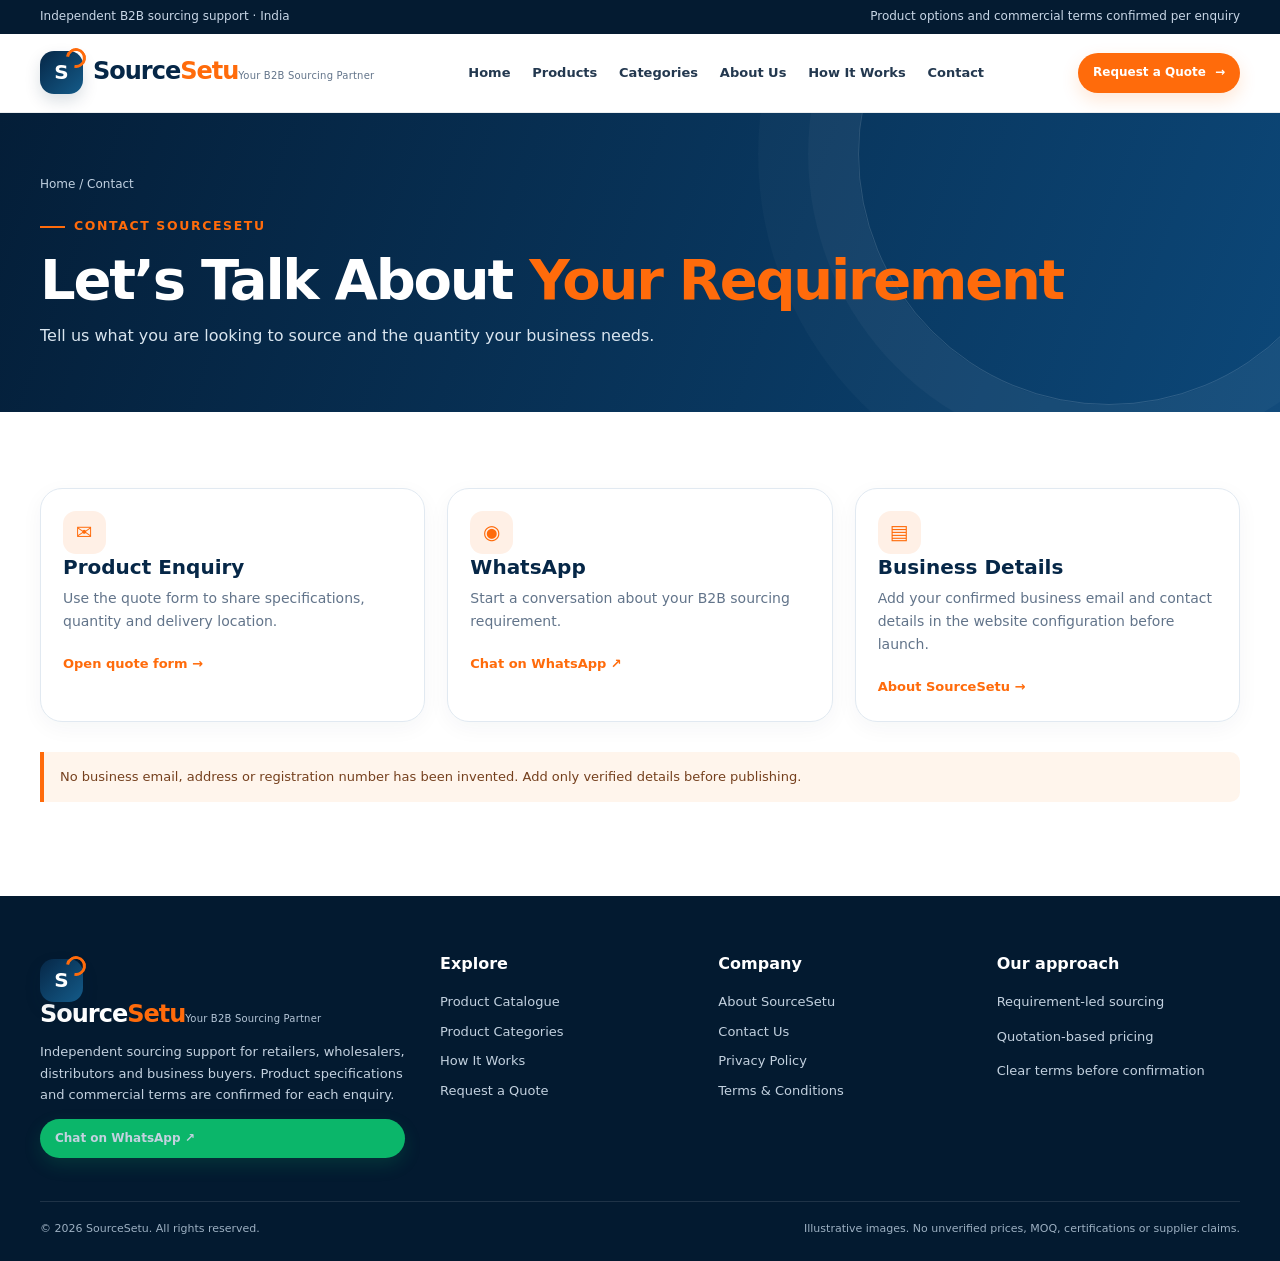
<file: contact.html>
<!doctype html><html lang="en"><head><meta charset="utf-8"><meta name="viewport" content="width=device-width, initial-scale=1"><meta name="theme-color" content="#062747"><meta name="description" content="Contact SourceSetu about B2B product sourcing and wholesale quotations."><title>Contact Us | SourceSetu</title><link rel="preconnect" href="https://images.unsplash.com"><link rel="stylesheet" href="assets/style.css"><script defer src="assets/site.js"></script></head><body><div class="topbar"><div class="wrap"><span>Independent B2B sourcing support · India</span><span>Product options and commercial terms confirmed per enquiry</span></div></div><header class="top"><div class="wrap nav"><a class="brand" href="index.html" aria-label="SourceSetu home"><span class="brandmark">S</span><span><span class="brandname">Source<span>Setu</span></span><span class="brandtag">Your B2B Sourcing Partner</span></span></a><button class="menu-toggle" id="menuToggle" aria-label="Toggle navigation" aria-expanded="false">☰</button><nav class="navlinks" id="navLinks"><a href="index.html">Home</a><a href="products.html">Products</a><a href="categories.html">Categories</a><a href="about.html">About Us</a><a href="how-it-works.html">How It Works</a><a href="contact.html">Contact</a></nav><div class="navactions"><a class="btn small" href="quote.html">Request a Quote <span>→</span></a></div></div></header><main>
<section class="pagehero"><div class="wrap"><div class="breadcrumbs"><a href="index.html">Home</a> / Contact</div><span class="eyebrow">Contact SourceSetu</span><h1>Let’s Talk About <span>Your Requirement</span></h1><p>Tell us what you are looking to source and the quantity your business needs.</p></div></section><section class="section"><div class="wrap grid"><article class="info-card"><div class="card-body"><span class="staticon">✉</span><h3>Product Enquiry</h3><p>Use the quote form to share specifications, quantity and delivery location.</p><a class="textlink" href="quote.html">Open quote form →</a></div></article><article class="info-card"><div class="card-body"><span class="staticon">◉</span><h3>WhatsApp</h3><p>Start a conversation about your B2B sourcing requirement.</p><a class="textlink" data-wa target="_blank" rel="noopener">Chat on WhatsApp ↗</a></div></article><article class="info-card"><div class="card-body"><span class="staticon">▤</span><h3>Business Details</h3><p>Add your confirmed business email and contact details in the website configuration before launch.</p><a class="textlink" href="about.html">About SourceSetu →</a></div></article></div><div class="wrap" style="margin-top:30px"><div class="notice">No business email, address or registration number has been invented. Add only verified details before publishing.</div></div></section></main><footer class="footer"><div class="wrap"><div class="footgrid"><div><a class="brand" href="index.html"><span class="brandmark">S</span><span><span class="brandname" style="color:white">Source<span>Setu</span></span><span class="brandtag" style="color:#b7c7d8">Your B2B Sourcing Partner</span></span></a><p>Independent sourcing support for retailers, wholesalers, distributors and business buyers. Product specifications and commercial terms are confirmed for each enquiry.</p><a class="btn whatsapp small" data-wa target="_blank" rel="noopener">Chat on WhatsApp ↗</a></div><div><h4>Explore</h4><a href="products.html">Product Catalogue</a><a href="categories.html">Product Categories</a><a href="how-it-works.html">How It Works</a><a href="quote.html">Request a Quote</a></div><div><h4>Company</h4><a href="about.html">About SourceSetu</a><a href="contact.html">Contact Us</a><a href="privacy.html">Privacy Policy</a><a href="terms.html">Terms & Conditions</a></div><div><h4>Our approach</h4><p>Requirement-led sourcing</p><p>Quotation-based pricing</p><p>Clear terms before confirmation</p></div></div><div class="footbottom"><span>© <span id="year"></span> SourceSetu. All rights reserved.</span><span>Illustrative images. No unverified prices, MOQ, certifications or supplier claims.</span></div></div></footer><div class="mobile-cta"><a class="btn secondary" href="products.html">Explore Products</a><a class="btn" href="quote.html">Request a Quote</a></div></body></html>
</file>
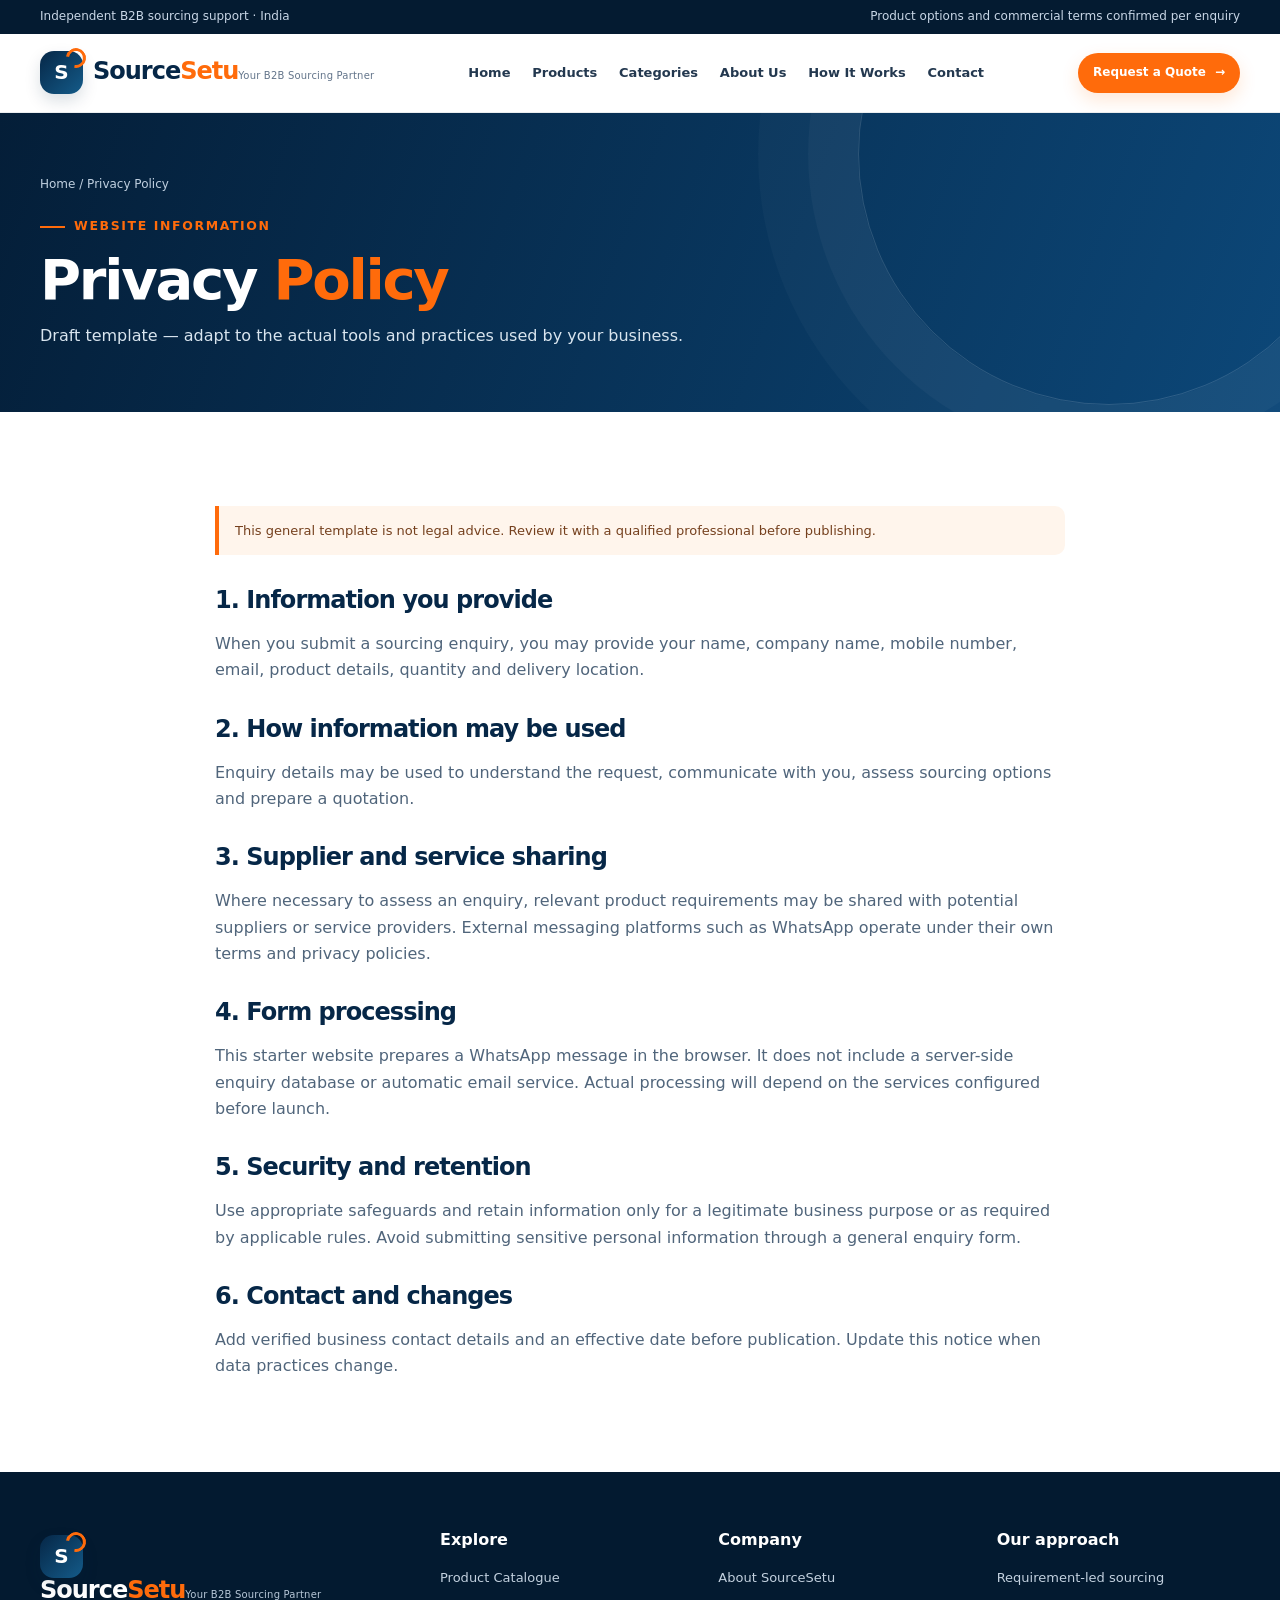
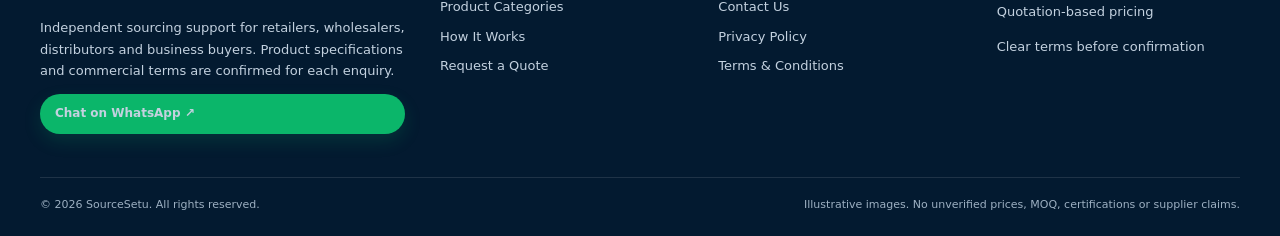
<file: privacy.html>
<!doctype html><html lang="en"><head><meta charset="utf-8"><meta name="viewport" content="width=device-width, initial-scale=1"><meta name="theme-color" content="#062747"><meta name="description" content="Draft privacy policy for SourceSetu website. Review before publishing."><title>Privacy Policy | SourceSetu</title><link rel="preconnect" href="https://images.unsplash.com"><link rel="stylesheet" href="assets/style.css"><script defer src="assets/site.js"></script></head><body><div class="topbar"><div class="wrap"><span>Independent B2B sourcing support · India</span><span>Product options and commercial terms confirmed per enquiry</span></div></div><header class="top"><div class="wrap nav"><a class="brand" href="index.html" aria-label="SourceSetu home"><span class="brandmark">S</span><span><span class="brandname">Source<span>Setu</span></span><span class="brandtag">Your B2B Sourcing Partner</span></span></a><button class="menu-toggle" id="menuToggle" aria-label="Toggle navigation" aria-expanded="false">☰</button><nav class="navlinks" id="navLinks"><a href="index.html">Home</a><a href="products.html">Products</a><a href="categories.html">Categories</a><a href="about.html">About Us</a><a href="how-it-works.html">How It Works</a><a href="contact.html">Contact</a></nav><div class="navactions"><a class="btn small" href="quote.html">Request a Quote <span>→</span></a></div></div></header><main>
<section class="pagehero"><div class="wrap"><div class="breadcrumbs"><a href="index.html">Home</a> / Privacy Policy</div><span class="eyebrow">Website information</span><h1>Privacy <span>Policy</span></h1><p>Draft template — adapt to the actual tools and practices used by your business.</p></div></section><section class="section"><div class="wrap prose"><div class="notice">This general template is not legal advice. Review it with a qualified professional before publishing.</div><h2>1. Information you provide</h2><p>When you submit a sourcing enquiry, you may provide your name, company name, mobile number, email, product details, quantity and delivery location.</p><h2>2. How information may be used</h2><p>Enquiry details may be used to understand the request, communicate with you, assess sourcing options and prepare a quotation.</p><h2>3. Supplier and service sharing</h2><p>Where necessary to assess an enquiry, relevant product requirements may be shared with potential suppliers or service providers. External messaging platforms such as WhatsApp operate under their own terms and privacy policies.</p><h2>4. Form processing</h2><p>This starter website prepares a WhatsApp message in the browser. It does not include a server-side enquiry database or automatic email service. Actual processing will depend on the services configured before launch.</p><h2>5. Security and retention</h2><p>Use appropriate safeguards and retain information only for a legitimate business purpose or as required by applicable rules. Avoid submitting sensitive personal information through a general enquiry form.</p><h2>6. Contact and changes</h2><p>Add verified business contact details and an effective date before publication. Update this notice when data practices change.</p></div></section></main><footer class="footer"><div class="wrap"><div class="footgrid"><div><a class="brand" href="index.html"><span class="brandmark">S</span><span><span class="brandname" style="color:white">Source<span>Setu</span></span><span class="brandtag" style="color:#b7c7d8">Your B2B Sourcing Partner</span></span></a><p>Independent sourcing support for retailers, wholesalers, distributors and business buyers. Product specifications and commercial terms are confirmed for each enquiry.</p><a class="btn whatsapp small" data-wa target="_blank" rel="noopener">Chat on WhatsApp ↗</a></div><div><h4>Explore</h4><a href="products.html">Product Catalogue</a><a href="categories.html">Product Categories</a><a href="how-it-works.html">How It Works</a><a href="quote.html">Request a Quote</a></div><div><h4>Company</h4><a href="about.html">About SourceSetu</a><a href="contact.html">Contact Us</a><a href="privacy.html">Privacy Policy</a><a href="terms.html">Terms & Conditions</a></div><div><h4>Our approach</h4><p>Requirement-led sourcing</p><p>Quotation-based pricing</p><p>Clear terms before confirmation</p></div></div><div class="footbottom"><span>© <span id="year"></span> SourceSetu. All rights reserved.</span><span>Illustrative images. No unverified prices, MOQ, certifications or supplier claims.</span></div></div></footer><div class="mobile-cta"><a class="btn secondary" href="products.html">Explore Products</a><a class="btn" href="quote.html">Request a Quote</a></div></body></html>
</file>
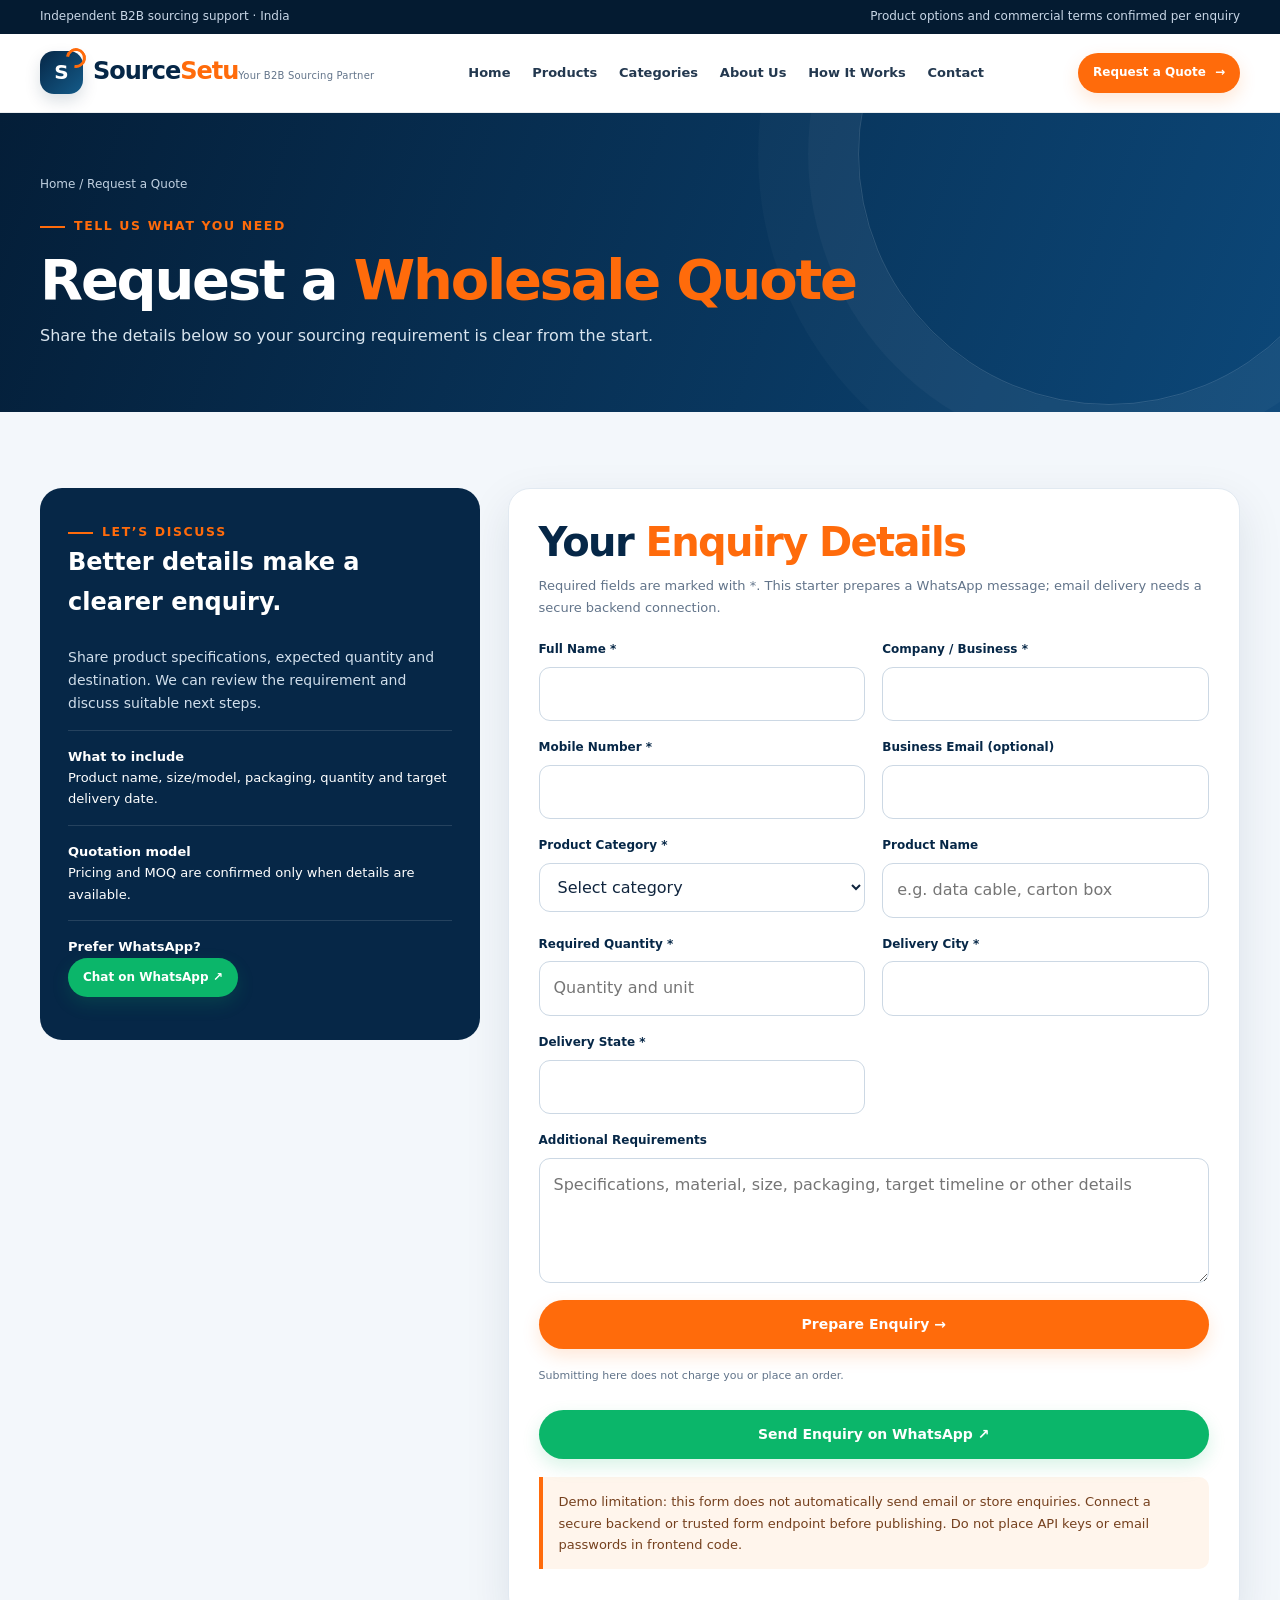
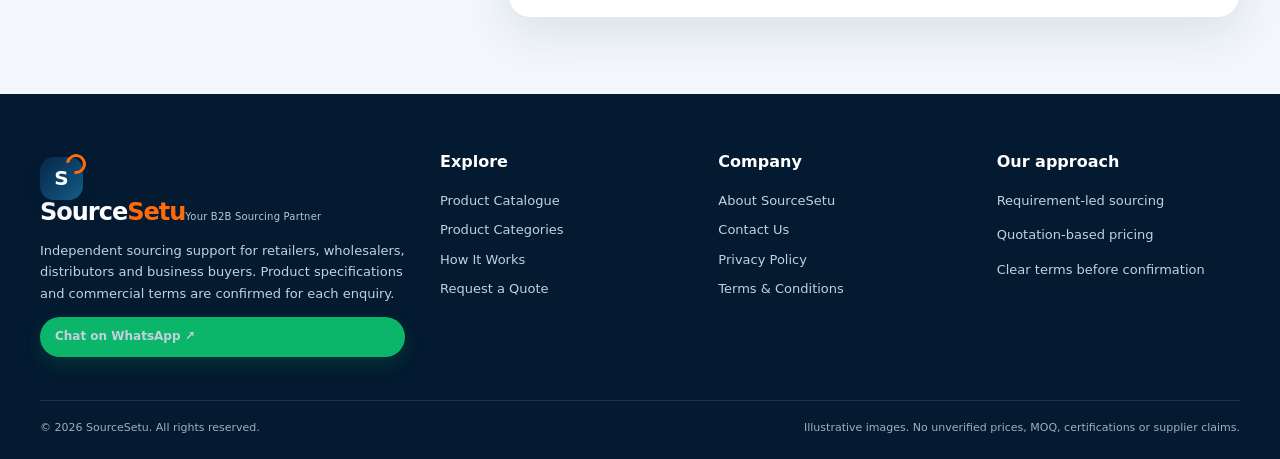
<file: quote.html>
<!doctype html><html lang="en"><head><meta charset="utf-8"><meta name="viewport" content="width=device-width, initial-scale=1"><meta name="theme-color" content="#062747"><meta name="description" content="Submit a product sourcing enquiry to SourceSetu."><title>Request a Quote | SourceSetu</title><link rel="preconnect" href="https://images.unsplash.com"><link rel="stylesheet" href="assets/style.css"><script defer src="assets/site.js"></script></head><body><div class="topbar"><div class="wrap"><span>Independent B2B sourcing support · India</span><span>Product options and commercial terms confirmed per enquiry</span></div></div><header class="top"><div class="wrap nav"><a class="brand" href="index.html" aria-label="SourceSetu home"><span class="brandmark">S</span><span><span class="brandname">Source<span>Setu</span></span><span class="brandtag">Your B2B Sourcing Partner</span></span></a><button class="menu-toggle" id="menuToggle" aria-label="Toggle navigation" aria-expanded="false">☰</button><nav class="navlinks" id="navLinks"><a href="index.html">Home</a><a href="products.html">Products</a><a href="categories.html">Categories</a><a href="about.html">About Us</a><a href="how-it-works.html">How It Works</a><a href="contact.html">Contact</a></nav><div class="navactions"><a class="btn small" href="quote.html">Request a Quote <span>→</span></a></div></div></header><main>
<section class="pagehero"><div class="wrap"><div class="breadcrumbs"><a href="index.html">Home</a> / Request a Quote</div><span class="eyebrow">Tell us what you need</span><h1>Request a <span>Wholesale Quote</span></h1><p>Share the details below so your sourcing requirement is clear from the start.</p></div></section><section class="section soft"><div class="wrap formlayout"><aside class="contactpanel"><span class="eyebrow">Let’s discuss</span><h3>Better details make a clearer enquiry.</h3><p>Share product specifications, expected quantity and destination. We can review the requirement and discuss suitable next steps.</p><div class="contactitem"><strong>What to include</strong><br>Product name, size/model, packaging, quantity and target delivery date.</div><div class="contactitem"><strong>Quotation model</strong><br>Pricing and MOQ are confirmed only when details are available.</div><div class="contactitem"><strong>Prefer WhatsApp?</strong><br><a class="btn whatsapp small" data-wa target="_blank" rel="noopener">Chat on WhatsApp ↗</a></div></aside><div class="formpanel"><h2 style="margin-top:0">Your <span>Enquiry Details</span></h2><p class="lead" style="font-size:13px;margin-bottom:22px">Required fields are marked with *. This starter prepares a WhatsApp message; email delivery needs a secure backend connection.</p><form id="quoteForm"><div class="formgrid"><div class="field"><label for="name">Full Name *</label><input id="name" name="Customer name" autocomplete="name" required></div><div class="field"><label for="company">Company / Business *</label><input id="company" name="Company name" autocomplete="organization" required></div><div class="field"><label for="mobile">Mobile Number *</label><input id="mobile" name="Mobile number" type="tel" autocomplete="tel" required pattern="[+0-9() -]{8,20}" title="Enter a valid phone number"></div><div class="field"><label for="email">Business Email (optional)</label><input id="email" name="Business email" type="email" autocomplete="email"></div><div class="field"><label for="category">Product Category *</label><select id="category" name="Product category" required><option value="">Select category</option><option>Packaging Products</option><option>Mobile Accessories</option><option>Electronics</option><option>Other B2B Products</option></select></div><div class="field"><label for="product">Product Name</label><input id="product" name="Product name" placeholder="e.g. data cable, carton box"></div><div class="field"><label for="quantity">Required Quantity *</label><input id="quantity" name="Required quantity" placeholder="Quantity and unit" required></div><div class="field"><label for="city">Delivery City *</label><input id="city" name="Delivery city" required autocomplete="address-level2"></div><div class="field"><label for="state">Delivery State *</label><input id="state" name="Delivery state" required autocomplete="address-level1"></div><div class="field full"><label for="requirements">Additional Requirements</label><textarea id="requirements" name="Additional requirements" placeholder="Specifications, material, size, packaging, target timeline or other details"></textarea></div><div class="field full"><button class="btn" type="submit">Prepare Enquiry →</button><p class="formnote">Submitting here does not charge you or place an order.</p><div id="formSuccess" role="status" aria-live="polite"></div><a class="btn whatsapp hide" id="sendWhatsApp" target="_blank" rel="noopener">Send Enquiry on WhatsApp ↗</a></div></div></form><div class="notice">Demo limitation: this form does not automatically send email or store enquiries. Connect a secure backend or trusted form endpoint before publishing. Do not place API keys or email passwords in frontend code.</div></div></div></section></main><footer class="footer"><div class="wrap"><div class="footgrid"><div><a class="brand" href="index.html"><span class="brandmark">S</span><span><span class="brandname" style="color:white">Source<span>Setu</span></span><span class="brandtag" style="color:#b7c7d8">Your B2B Sourcing Partner</span></span></a><p>Independent sourcing support for retailers, wholesalers, distributors and business buyers. Product specifications and commercial terms are confirmed for each enquiry.</p><a class="btn whatsapp small" data-wa target="_blank" rel="noopener">Chat on WhatsApp ↗</a></div><div><h4>Explore</h4><a href="products.html">Product Catalogue</a><a href="categories.html">Product Categories</a><a href="how-it-works.html">How It Works</a><a href="quote.html">Request a Quote</a></div><div><h4>Company</h4><a href="about.html">About SourceSetu</a><a href="contact.html">Contact Us</a><a href="privacy.html">Privacy Policy</a><a href="terms.html">Terms & Conditions</a></div><div><h4>Our approach</h4><p>Requirement-led sourcing</p><p>Quotation-based pricing</p><p>Clear terms before confirmation</p></div></div><div class="footbottom"><span>© <span id="year"></span> SourceSetu. All rights reserved.</span><span>Illustrative images. No unverified prices, MOQ, certifications or supplier claims.</span></div></div></footer><div class="mobile-cta"><a class="btn secondary" href="products.html">Explore Products</a><a class="btn" href="quote.html">Request a Quote</a></div></body></html>
</file>
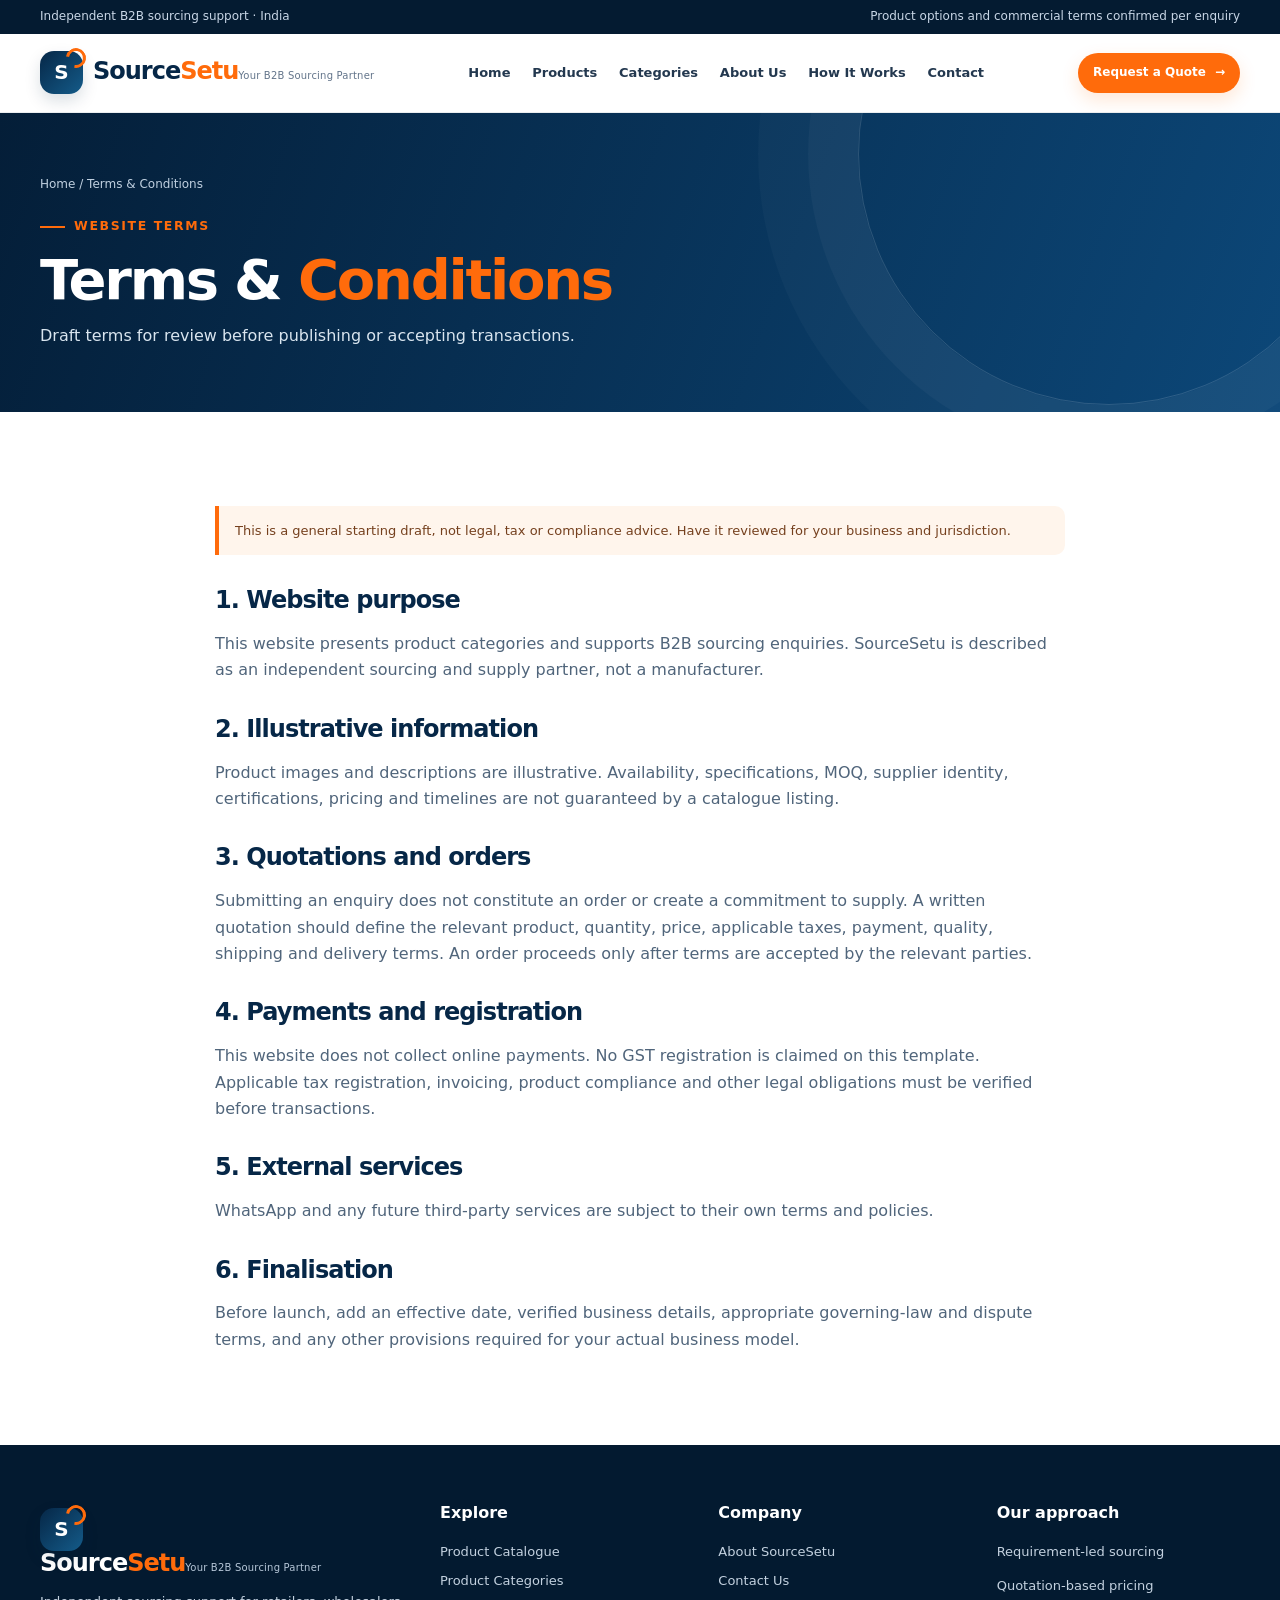
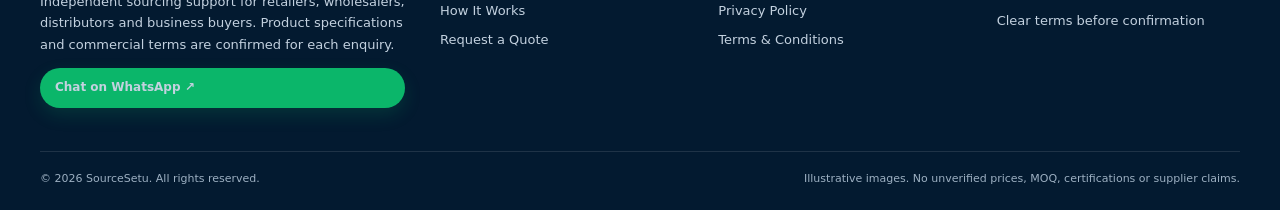
<file: terms.html>
<!doctype html><html lang="en"><head><meta charset="utf-8"><meta name="viewport" content="width=device-width, initial-scale=1"><meta name="theme-color" content="#062747"><meta name="description" content="Draft terms and conditions for SourceSetu's quotation-based B2B sourcing website."><title>Terms and Conditions | SourceSetu</title><link rel="preconnect" href="https://images.unsplash.com"><link rel="stylesheet" href="assets/style.css"><script defer src="assets/site.js"></script></head><body><div class="topbar"><div class="wrap"><span>Independent B2B sourcing support · India</span><span>Product options and commercial terms confirmed per enquiry</span></div></div><header class="top"><div class="wrap nav"><a class="brand" href="index.html" aria-label="SourceSetu home"><span class="brandmark">S</span><span><span class="brandname">Source<span>Setu</span></span><span class="brandtag">Your B2B Sourcing Partner</span></span></a><button class="menu-toggle" id="menuToggle" aria-label="Toggle navigation" aria-expanded="false">☰</button><nav class="navlinks" id="navLinks"><a href="index.html">Home</a><a href="products.html">Products</a><a href="categories.html">Categories</a><a href="about.html">About Us</a><a href="how-it-works.html">How It Works</a><a href="contact.html">Contact</a></nav><div class="navactions"><a class="btn small" href="quote.html">Request a Quote <span>→</span></a></div></div></header><main>
<section class="pagehero"><div class="wrap"><div class="breadcrumbs"><a href="index.html">Home</a> / Terms & Conditions</div><span class="eyebrow">Website terms</span><h1>Terms & <span>Conditions</span></h1><p>Draft terms for review before publishing or accepting transactions.</p></div></section><section class="section"><div class="wrap prose"><div class="notice">This is a general starting draft, not legal, tax or compliance advice. Have it reviewed for your business and jurisdiction.</div><h2>1. Website purpose</h2><p>This website presents product categories and supports B2B sourcing enquiries. SourceSetu is described as an independent sourcing and supply partner, not a manufacturer.</p><h2>2. Illustrative information</h2><p>Product images and descriptions are illustrative. Availability, specifications, MOQ, supplier identity, certifications, pricing and timelines are not guaranteed by a catalogue listing.</p><h2>3. Quotations and orders</h2><p>Submitting an enquiry does not constitute an order or create a commitment to supply. A written quotation should define the relevant product, quantity, price, applicable taxes, payment, quality, shipping and delivery terms. An order proceeds only after terms are accepted by the relevant parties.</p><h2>4. Payments and registration</h2><p>This website does not collect online payments. No GST registration is claimed on this template. Applicable tax registration, invoicing, product compliance and other legal obligations must be verified before transactions.</p><h2>5. External services</h2><p>WhatsApp and any future third-party services are subject to their own terms and policies.</p><h2>6. Finalisation</h2><p>Before launch, add an effective date, verified business details, appropriate governing-law and dispute terms, and any other provisions required for your actual business model.</p></div></section></main><footer class="footer"><div class="wrap"><div class="footgrid"><div><a class="brand" href="index.html"><span class="brandmark">S</span><span><span class="brandname" style="color:white">Source<span>Setu</span></span><span class="brandtag" style="color:#b7c7d8">Your B2B Sourcing Partner</span></span></a><p>Independent sourcing support for retailers, wholesalers, distributors and business buyers. Product specifications and commercial terms are confirmed for each enquiry.</p><a class="btn whatsapp small" data-wa target="_blank" rel="noopener">Chat on WhatsApp ↗</a></div><div><h4>Explore</h4><a href="products.html">Product Catalogue</a><a href="categories.html">Product Categories</a><a href="how-it-works.html">How It Works</a><a href="quote.html">Request a Quote</a></div><div><h4>Company</h4><a href="about.html">About SourceSetu</a><a href="contact.html">Contact Us</a><a href="privacy.html">Privacy Policy</a><a href="terms.html">Terms & Conditions</a></div><div><h4>Our approach</h4><p>Requirement-led sourcing</p><p>Quotation-based pricing</p><p>Clear terms before confirmation</p></div></div><div class="footbottom"><span>© <span id="year"></span> SourceSetu. All rights reserved.</span><span>Illustrative images. No unverified prices, MOQ, certifications or supplier claims.</span></div></div></footer><div class="mobile-cta"><a class="btn secondary" href="products.html">Explore Products</a><a class="btn" href="quote.html">Request a Quote</a></div></body></html>
</file>
<file: assets/style.css>
:root{--navy:#062747;--navy2:#0a3a63;--orange:#ff6b0b;--orange2:#ff8b36;--ink:#10253e;--muted:#62748a;--line:#e1e9f1;--soft:#f3f7fb;--white:#fff;--green:#0bb66a;--shadow:0 16px 45px rgba(6,39,71,.10);--radius:22px}
*{box-sizing:border-box}html{scroll-behavior:smooth;scroll-padding-top:90px}body{margin:0;font:16px/1.65 Inter,ui-sans-serif,system-ui,-apple-system,BlinkMacSystemFont,"Segoe UI",Arial,sans-serif;color:var(--ink);background:#fff}img{display:block;max-width:100%}a{text-decoration:none;color:inherit}button,input,select,textarea{font:inherit}button,a,input,select,textarea{-webkit-tap-highlight-color:transparent}.wrap{width:min(1200px,92%);margin-inline:auto}.eyebrow{display:inline-flex;align-items:center;gap:9px;color:var(--orange);font-size:.78rem;font-weight:850;letter-spacing:.13em;text-transform:uppercase}.eyebrow:before{content:"";width:25px;height:2px;background:currentColor}.topbar{background:#041b31;color:#c8d6e6;font-size:12px}.topbar .wrap{display:flex;justify-content:space-between;gap:12px;padding:7px 0}.top{position:sticky;top:0;z-index:50;background:rgba(255,255,255,.96);backdrop-filter:blur(16px);border-bottom:1px solid rgba(6,39,71,.08)}.nav{min-height:78px;display:flex;align-items:center;justify-content:space-between;gap:22px}.brand{display:flex;align-items:center;gap:10px;min-width:max-content}.brandmark{width:43px;height:43px;border-radius:14px;background:linear-gradient(135deg,var(--navy),#145b89);display:grid;place-items:center;color:#fff;font-weight:900;font-size:20px;position:relative;box-shadow:0 7px 16px #06274725}.brandmark:after{content:"";position:absolute;width:14px;height:14px;border:3px solid var(--orange);border-left-color:transparent;border-radius:50%;right:-3px;top:-3px;transform:rotate(-35deg)}.brandname{font-weight:900;font-size:24px;letter-spacing:-1px;color:var(--navy);line-height:1.05}.brandname span{color:var(--orange)}.brandtag{font-size:10px;color:var(--muted);letter-spacing:.02em}.navlinks{display:flex;align-items:center;gap:clamp(12px,1.7vw,25px)}.navlinks a{font-size:13px;font-weight:700;color:#23384f;white-space:nowrap;position:relative}.navlinks a:hover,.navlinks a.active{color:var(--orange)}.navlinks a.active:after{content:"";height:3px;position:absolute;bottom:-12px;left:0;right:0;background:var(--orange);border-radius:4px}.navactions{display:flex;align-items:center;gap:10px}.iconbtn{height:43px;width:43px;border:1px solid var(--line);border-radius:50%;display:grid;place-items:center;background:white;color:var(--navy);cursor:pointer}.btn{display:inline-flex;align-items:center;justify-content:center;gap:9px;padding:13px 20px;border:0;border-radius:999px;background:var(--orange);color:#fff;font-size:14px;font-weight:850;box-shadow:0 7px 18px #ff6b0b2a;transition:transform .2s,box-shadow .2s,background .2s;cursor:pointer}.btn:hover{transform:translateY(-2px);box-shadow:0 12px 25px #ff6b0b38;background:#f35c00}.btn.secondary{background:var(--navy);box-shadow:0 7px 18px #06274724}.btn.secondary:hover{background:#0c426c}.btn.whatsapp{background:var(--green);box-shadow:0 7px 18px #0bb66a2a}.btn.outline{background:transparent;border:1px solid #b8c8d9;color:var(--navy);box-shadow:none}.btn.small{padding:10px 15px;font-size:12px}.menu-toggle{display:none;background:white;border:1px solid var(--line);border-radius:12px;width:44px;height:44px;color:var(--navy);font-size:22px}.hero{position:relative;overflow:hidden;color:white;min-height:580px;display:flex;align-items:center;background:#031e37}.hero-bg{position:absolute;inset:0;width:100%;height:100%;object-fit:cover;object-position:center 56%;opacity:.83}.hero:before{content:"";position:absolute;inset:0;background:linear-gradient(90deg,rgba(2,23,43,.98) 0%,rgba(3,31,56,.92) 38%,rgba(3,31,56,.25) 75%,rgba(3,31,56,.05) 100%);z-index:1}.hero:after{content:"";position:absolute;right:-110px;bottom:-220px;width:520px;height:520px;border:1px solid #ffffff25;border-radius:50%;box-shadow:0 0 0 55px #ffffff08,0 0 0 110px #ffffff06;z-index:1}.hero-content{position:relative;z-index:2;padding:82px 0 72px;max-width:790px}.hero h1{font-size:clamp(40px,6.1vw,74px);line-height:1.03;letter-spacing:-.055em;margin:18px 0 20px;max-width:780px}.hero h1 span,.pagehero h1 span{color:var(--orange)}.hero p{font-size:clamp(17px,2vw,21px);max-width:680px;color:#e2eaf2;margin:0 0 27px}.hero-actions{display:flex;flex-wrap:wrap;gap:12px}.proofrow{display:flex;flex-wrap:wrap;gap:24px;margin-top:38px}.proof{display:flex;gap:10px;align-items:center;font-size:12px;font-weight:750;color:#f0f5fa}.prooficon{height:42px;width:42px;border:1px solid var(--orange);border-radius:50%;display:grid;place-items:center;color:var(--orange);font-size:20px}.hero-note{position:absolute;right:5%;bottom:40px;z-index:2;max-width:230px;font-family:Georgia,serif;font-style:italic;font-size:26px;line-height:1.05;transform:rotate(-7deg);color:#fff}.section{padding:76px 0}.section.compact{padding:48px 0}.soft{background:var(--soft)}.section-head{display:flex;align-items:end;justify-content:space-between;gap:20px;margin-bottom:28px}.section h2,.section-head h2{font-size:clamp(27px,3.4vw,40px);letter-spacing:-.04em;line-height:1.16;margin:9px 0 10px;color:var(--navy)}h2 span{color:var(--orange)}.lead{color:var(--muted);max-width:760px;margin:0}.grid{display:grid;grid-template-columns:repeat(3,minmax(0,1fr));gap:22px}.category-card,.product-card,.info-card{border:1px solid var(--line);background:white;border-radius:var(--radius);overflow:hidden;box-shadow:0 6px 22px rgba(6,39,71,.045);transition:transform .25s,box-shadow .25s}.category-card:hover,.product-card:hover,.info-card:hover{transform:translateY(-5px);box-shadow:var(--shadow)}.image-wrap{position:relative;overflow:hidden;background:#e8eef4}.category-card .image-wrap{height:230px}.image-wrap img{width:100%;height:100%;object-fit:cover;transition:transform .5s}.category-card:hover img,.product-card:hover img{transform:scale(1.045)}.category-icon{position:absolute;left:18px;top:18px;width:47px;height:47px;border-radius:16px;background:var(--orange);color:white;display:grid;place-items:center;font-size:23px;box-shadow:0 8px 18px #06274720}.card-body{padding:22px}.card-body h3{margin:0 0 7px;font-size:20px;line-height:1.3;color:var(--navy)}.card-body p{margin:0 0 17px;color:var(--muted);font-size:14px}.textlink{font-size:13px;font-weight:850;color:var(--orange);display:inline-flex;align-items:center;gap:8px}.textlink:hover{gap:12px}.steps{display:grid;grid-template-columns:repeat(4,minmax(0,1fr));gap:15px}.step{background:white;border:1px solid var(--line);border-radius:18px;padding:23px;position:relative;min-height:220px}.stepnum{width:42px;height:42px;border-radius:50%;background:var(--orange);color:white;display:grid;place-items:center;font-weight:900;font-size:18px}.step h3{font-size:17px;line-height:1.25;margin:18px 0 9px}.step p{font-size:13px;color:var(--muted);margin:0}.step:not(:last-child):after{content:"→";position:absolute;right:-16px;top:30px;color:var(--navy);font-size:24px;z-index:2}.benefitband{background:linear-gradient(115deg,#041e38,#0b3e69);color:white;overflow:hidden;position:relative}.benefitband .wrap{display:grid;grid-template-columns:1.15fr .85fr;align-items:center;gap:45px}.benefitband h2{color:white}.benefitband p{color:#d3e0ed}.benefitlist{display:grid;grid-template-columns:repeat(2,1fr);gap:20px;margin-top:28px}.benefit{display:flex;align-items:center;gap:12px;font-size:13px;font-weight:750}.benefit .prooficon{flex-shrink:0}.benefitphoto{width:100%;height:100%;min-height:340px;object-fit:cover;clip-path:polygon(17% 0,100% 0,100% 100%,0 100%)}.stats{display:grid;grid-template-columns:repeat(3,1fr);gap:12px}.stat{display:flex;align-items:center;gap:12px;padding:16px;border:1px solid var(--line);border-radius:16px}.staticon{background:#fff0e6;color:var(--orange);height:43px;width:43px;display:grid;place-items:center;border-radius:13px;font-size:20px;flex-shrink:0}.stat strong{display:block;font-size:18px;color:var(--navy)}.stat small{font-size:11px;color:var(--muted)}.cta{background:linear-gradient(115deg,#052544,#0b4776);border-radius:24px;color:white;padding:34px 38px;display:flex;align-items:center;justify-content:space-between;gap:22px;overflow:hidden;position:relative}.cta:after{content:"";position:absolute;right:20%;top:-120px;width:340px;height:340px;border:1px solid #ffffff16;border-radius:50%;box-shadow:0 0 0 45px #ffffff08}.cta>*{position:relative;z-index:1}.cta h2{color:white;margin:0 0 8px}.cta p{margin:0;color:#d6e2ef}.cta-actions{display:flex;flex-wrap:wrap;gap:10px}.footer{background:#031a30;color:white;padding:55px 0 22px}.footgrid{display:grid;grid-template-columns:1.5fr 1fr 1fr 1fr;gap:35px}.footer p,.footer a{font-size:13px;color:#c3d1df}.footer h4{margin:0 0 14px}.footer a{display:block;margin:8px 0}.footer a:hover{color:var(--orange)}.footbottom{border-top:1px solid #ffffff1c;margin-top:35px;padding-top:18px;display:flex;justify-content:space-between;gap:12px;flex-wrap:wrap;color:#9db0c2;font-size:11px}.pagehero{background:linear-gradient(110deg,#041e38,#0c4778);color:white;padding:62px 0;position:relative;overflow:hidden}.pagehero:after{content:"";position:absolute;right:-80px;top:-210px;width:500px;height:500px;border:1px solid #ffffff25;border-radius:50%;box-shadow:0 0 0 50px #ffffff08,0 0 0 100px #ffffff06}.pagehero .wrap{position:relative;z-index:1}.pagehero h1{font-size:clamp(36px,5vw,56px);line-height:1.08;letter-spacing:-.04em;margin:13px 0}.pagehero p{max-width:740px;color:#d9e5ef;margin:0}.breadcrumbs{font-size:12px;color:#c0d0e0;margin-bottom:15px}.catalog-tools{display:flex;gap:12px;margin:22px 0 28px;flex-wrap:wrap}.catalog-tools input,.catalog-tools select{min-height:48px;border:1px solid var(--line);border-radius:12px;padding:0 15px;background:white;color:var(--ink)}.catalog-tools input{flex:1;min-width:220px}.catalog-tools select{min-width:210px}.product-card .image-wrap{height:210px}.product-card .card-body{padding:19px}.product-tag{display:inline-block;background:#fff0e6;color:#b94c00;padding:5px 9px;border-radius:999px;font-size:10px;font-weight:850;margin-bottom:10px}.product-card h3{margin:0 0 8px;font-size:18px}.product-meta{font-size:12px;color:var(--muted);margin:14px 0!important}.product-card .btn{width:100%;font-size:12px}.empty{grid-column:1/-1;padding:35px;text-align:center;background:var(--soft);border-radius:15px;color:var(--muted)}.formlayout{display:grid;grid-template-columns:.75fr 1.25fr;gap:28px;align-items:start}.contactpanel{background:var(--navy);color:white;border-radius:22px;padding:28px;position:sticky;top:110px}.contactpanel h3{margin-top:0;font-size:24px}.contactpanel p{color:#d0deeb;font-size:14px}.contactitem{padding:15px 0;border-top:1px solid #ffffff20;font-size:13px}.formpanel{border:1px solid var(--line);border-radius:22px;padding:30px;background:white;box-shadow:var(--shadow)}.formgrid{display:grid;grid-template-columns:1fr 1fr;gap:17px}.field{display:flex;flex-direction:column;gap:7px}.field.full{grid-column:1/-1}.field label{font-size:12px;font-weight:850;color:var(--navy)}.field input,.field select,.field textarea{width:100%;border:1px solid #ccd8e4;background:#fff;border-radius:11px;padding:13px 14px;outline:none;color:var(--ink);min-height:48px}.field textarea{min-height:125px;resize:vertical}.field input:focus,.field select:focus,.field textarea:focus{border-color:var(--orange);box-shadow:0 0 0 3px #ff6b0b18}.formnote{font-size:11px;color:var(--muted)}.notice{padding:14px 16px;border-left:4px solid var(--orange);background:#fff5ec;border-radius:0 10px 10px 0;color:#75401e;font-size:13px;margin:18px 0}.success{padding:14px;background:#e9fff3;color:#075c35;border-radius:12px;margin:14px 0;font-size:14px}.prose{max-width:850px}.prose h2{font-size:24px;margin-top:32px}.prose p,.prose li{color:#50657b}.prose ul{padding-left:22px}.faq{border:1px solid var(--line);padding:18px 20px;border-radius:14px;margin:10px 0}.faq summary{cursor:pointer;font-weight:800;color:var(--navy)}.faq p{color:var(--muted);font-size:14px}.mobile-cta{display:none}
@media(max-width:1050px){.navlinks{gap:12px}.navlinks a{font-size:12px}.navactions>.btn{display:none}.hero-note{right:3%;font-size:21px}.grid{gap:16px}.footgrid{grid-template-columns:1.3fr 1fr 1fr}.footgrid>div:last-child{display:none}}
@media(max-width:820px){.topbar .wrap span:last-child{display:none}.nav{min-height:70px}.menu-toggle{display:grid;place-items:center}.navlinks{display:none;position:absolute;left:4%;right:4%;top:calc(100% + 6px);padding:16px;background:white;border:1px solid var(--line);border-radius:18px;box-shadow:var(--shadow);align-items:stretch;flex-direction:column;gap:0}.navlinks.open{display:flex}.navlinks a{padding:12px;font-size:14px;border-bottom:1px solid #eef2f6}.navlinks a:last-child{border:0}.navlinks a.active:after{display:none}.hero{min-height:550px}.hero:before{background:linear-gradient(90deg,rgba(2,23,43,.96),rgba(3,31,56,.65))}.hero-note{display:none}.section{padding:58px 0}.grid{grid-template-columns:repeat(2,minmax(0,1fr))}.steps{grid-template-columns:repeat(2,minmax(0,1fr))}.step:nth-child(2):after{display:none}.benefitband .wrap{grid-template-columns:1fr;gap:10px}.benefitphoto{min-height:260px;max-height:300px;clip-path:none;border-radius:18px}.stats{grid-template-columns:repeat(3,1fr)}.stat{padding:12px;align-items:flex-start;flex-direction:column}.cta{padding:28px;align-items:flex-start;flex-direction:column}.footgrid{grid-template-columns:1fr 1fr}.footgrid>div:last-child{display:block}.formlayout{grid-template-columns:1fr}.contactpanel{position:static}.mobile-cta{display:flex;position:fixed;z-index:40;bottom:0;left:0;right:0;padding:10px 12px calc(10px + env(safe-area-inset-bottom));background:#fff;border-top:1px solid var(--line);gap:10px;box-shadow:0 -7px 22px #06274712}.mobile-cta .btn{flex:1;padding:12px 10px;font-size:12px}.footer{padding-bottom:88px}}
@media(max-width:560px){.wrap{width:91%}.topbar{font-size:10px}.brandmark{width:38px;height:38px}.brandname{font-size:22px}.brandtag{font-size:9px}.nav{gap:10px}.hero{min-height:590px}.hero-content{padding:60px 0 48px}.hero h1{font-size:43px}.hero p{font-size:16px}.hero-actions{display:grid;grid-template-columns:1fr 1fr}.hero-actions .btn{font-size:12px;padding:12px 10px}.hero-actions .btn:first-child{grid-column:1/-1}.proofrow{gap:12px;margin-top:28px}.proof{font-size:10px;max-width:145px}.prooficon{height:35px;width:35px;font-size:16px}.section{padding:44px 0}.section.compact{padding:35px 0}.section-head{align-items:flex-start;flex-direction:column}.section-head>.btn{align-self:flex-start}.grid,.steps{grid-template-columns:1fr}.category-card .image-wrap{height:220px}.product-card .image-wrap{height:225px}.step{min-height:auto}.step:after{display:none!important}.benefitlist{gap:13px}.benefit{font-size:11px;align-items:flex-start}.benefit .prooficon{height:34px;width:34px}.stats{grid-template-columns:1fr}.stat{flex-direction:row;align-items:center}.cta{padding:23px}.cta-actions{width:100%}.cta-actions .btn{flex:1;font-size:12px;padding:12px}.pagehero{padding:45px 0}.pagehero h1{font-size:38px}.catalog-tools{display:grid;grid-template-columns:1fr}.catalog-tools input,.catalog-tools select{min-width:0;width:100%}.formgrid{grid-template-columns:1fr}.field.full{grid-column:auto}.formpanel,.contactpanel{padding:22px}.footgrid{grid-template-columns:1fr 1fr;gap:22px}.footgrid>div:first-child{grid-column:1/-1}.footgrid>div:last-child{display:block}.footgrid h4{font-size:13px}.footbottom{font-size:10px}.mobile-cta .btn{min-width:0}}
@media(prefers-reduced-motion:reduce){*,*:before,*:after{scroll-behavior:auto!important;transition:none!important;animation:none!important}}

/* SourceSetu mobile responsiveness + smooth UI refinements */
html{scroll-padding-top:80px} body{overflow-x:clip} img{max-width:100%;height:auto} .wrap{width:min(1200px,calc(100% - 40px))} .grid>*{min-width:0} .btn,button,a,input,select,textarea{-webkit-tap-highlight-color:transparent} .btn:focus-visible,a:focus-visible,button:focus-visible,input:focus-visible,select:focus-visible,textarea:focus-visible{outline:3px solid #ff9a52;outline-offset:3px}
@keyframes ssFadeUp{from{opacity:0;transform:translateY(12px)}to{opacity:1;transform:translateY(0)}}
.category-card,.product-card,.info-card,.step{animation:ssFadeUp .48s cubic-bezier(.2,.7,.25,1) both}
.grid>*:nth-child(2){animation-delay:.04s}.grid>*:nth-child(3){animation-delay:.08s}.grid>*:nth-child(4){animation-delay:.12s}.grid>*:nth-child(5){animation-delay:.16s}.grid>*:nth-child(6){animation-delay:.2s}
.product-card{display:flex;flex-direction:column;min-width:0}.product-card .card-body{display:flex;flex-direction:column;flex:1;min-width:0}.product-card .card-body .btn{margin-top:auto}.product-card img,.category-card img{transition:transform .35s ease}.product-card:hover img,.category-card:hover img{transform:scale(1.035)}
@media(max-width:820px){.wrap{width:calc(100% - 34px)}.nav{min-height:68px}.navactions{display:none}.navlinks{left:17px;right:17px;max-height:calc(100dvh - 88px);overflow-y:auto;overscroll-behavior:contain}.hero{min-height:0}.hero-content{padding:58px 0 48px}.hero h1{font-size:clamp(38px,7.5vw,58px)}.formlayout{grid-template-columns:minmax(0,1fr)}.contactpanel{position:static}.catalog-tools{top:68px;grid-template-columns:minmax(0,1fr) minmax(0,.8fr)}.catalog-tools input,.catalog-tools select{width:100%;min-width:0}.footer{padding-bottom:calc(92px + env(safe-area-inset-bottom))}.mobile-cta{padding-bottom:calc(10px + env(safe-area-inset-bottom))}}
@media(max-width:600px){body{font-size:15px}.wrap{width:calc(100% - 28px)}.topbar .wrap{padding:7px 0;gap:8px}.topbar .wrap span:first-child{overflow:hidden;text-overflow:ellipsis;white-space:nowrap}.brand{gap:8px}.brandmark{width:36px;height:36px}.brandname{font-size:21px}.brandtag{font-size:8.5px}.menu-toggle{width:42px;height:42px;flex-shrink:0}.hero-content{padding:48px 0 42px}.hero h1{font-size:clamp(35px,9.5vw,46px);letter-spacing:-.04em}.hero p{font-size:15px;line-height:1.65}.hero-actions{display:grid;grid-template-columns:1fr 1fr;gap:9px}.hero-actions .btn{min-height:44px;padding:11px 8px;font-size:11px;text-align:center;white-space:normal}.hero-actions .btn:first-child{grid-column:1/-1}.proofrow{display:grid;grid-template-columns:1fr 1fr;gap:12px}.section{padding:40px 0}.section.compact{padding:32px 0}.section-head{align-items:flex-start;gap:12px;margin-bottom:20px}.section h2,.section-head h2{font-size:clamp(26px,7vw,34px)}.grid,.steps{grid-template-columns:minmax(0,1fr);gap:16px}.category-card .image-wrap{height:clamp(190px,58vw,270px)}.product-card .image-wrap{height:clamp(185px,56vw,250px)}.card-body{padding:18px}.card-body h3{font-size:19px}.step{padding:20px;min-height:0}.benefitband .wrap{gap:22px}.benefitlist{grid-template-columns:1fr 1fr}.benefitphoto{height:230px;min-height:0}.stats{grid-template-columns:1fr}.stat{flex-direction:row}.cta{padding:22px 18px}.cta-actions{display:grid;grid-template-columns:1fr;width:100%}.cta-actions .btn{width:100%;min-height:44px}.pagehero{padding:38px 0}.pagehero h1{font-size:clamp(32px,8.5vw,42px)}.catalog-tools{position:static;display:grid;grid-template-columns:1fr;gap:9px;margin:15px 0}.catalog-tools input,.catalog-tools select{min-height:48px;font-size:14px}.product-card .card-body .btn{min-height:44px}.formgrid{grid-template-columns:minmax(0,1fr);gap:14px}.field.full{grid-column:1}.field input,.field select,.field textarea{font-size:16px}.formpanel,.contactpanel{padding:19px;border-radius:18px}.footgrid{grid-template-columns:1fr 1fr;gap:20px 14px}.footgrid>div:first-child{grid-column:1/-1}.footgrid p,.footer a{overflow-wrap:anywhere}.footbottom{gap:8px}.mobile-cta{gap:8px;padding-left:9px;padding-right:9px}.mobile-cta .btn{font-size:11px;min-height:44px;padding:10px 7px}}
@media(max-width:360px){.wrap{width:calc(100% - 22px)}.brandname{font-size:19px}.brandtag{font-size:8px}.hero h1{font-size:33px}.hero-actions,.proofrow,.footgrid{grid-template-columns:1fr}.hero-actions .btn:first-child,.footgrid>div:first-child{grid-column:auto}.mobile-cta .btn{font-size:10px}}
@media(prefers-reduced-motion:reduce){.category-card,.product-card,.info-card,.step{animation:none!important}.product-card img,.category-card img{transition:none!important}}
</file>
